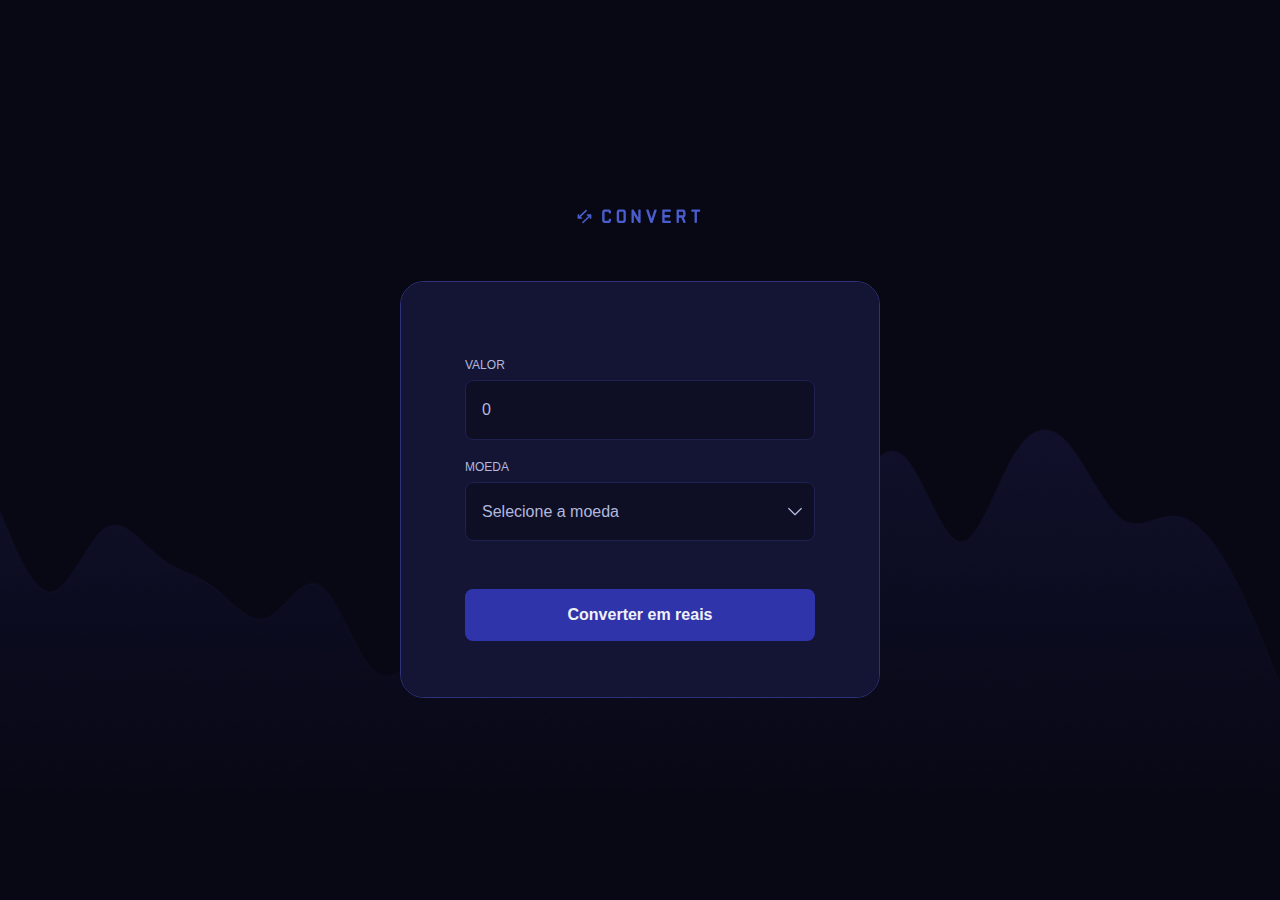
<file: JavaScript/Modulo 8 - Projeto/index.html>
<!DOCTYPE html>
<html lang="en">
  <head>
    <meta charset="UTF-8" />
    <meta name="viewport" content="width=device-width, initial-scale=1.0" />

    <link rel="preconnect" href="https://fonts.googleapis.com" />
    <link rel="preconnect" href="https://fonts.gstatic.com" crossorigin />

    <link
      href="https://fonts.googleapis.com/css2?family=IBM+Plex+Mono&family=Roboto:wght@400;500;700&display=swap"
      rel="stylesheet"
    />

    <link rel="stylesheet" href="styles.css" />

    <title>Convert</title>
  </head>
  <body>
    <img src="./img/logo.svg" alt="Convert logo" />

    <main>
      <form>
        <label for="amount">valor</label>
        <input type="text" name="amount" id="amount" placeholder="0" required />

        <label for="currency">moeda</label>
        <select name="currency" id="currency" required>
          <option value="" disabled selected hidden>Selecione a moeda</option>
          <option value="USD">Dólar Americano</option>
          <option value="EUR">Euro</option>
          <option value="GBP">Libra Esterlina</option>
        </select>

        <button type="submit">Converter em reais</button>
      </form>

      <footer>
        <span id="description">US$ 1 = R$ 4,86</span>
        <h1 id="result">486,00 Reais</h1>
      </footer>
    </main>

    <script src="script.js"></script>
  </body>
</html>
</file>
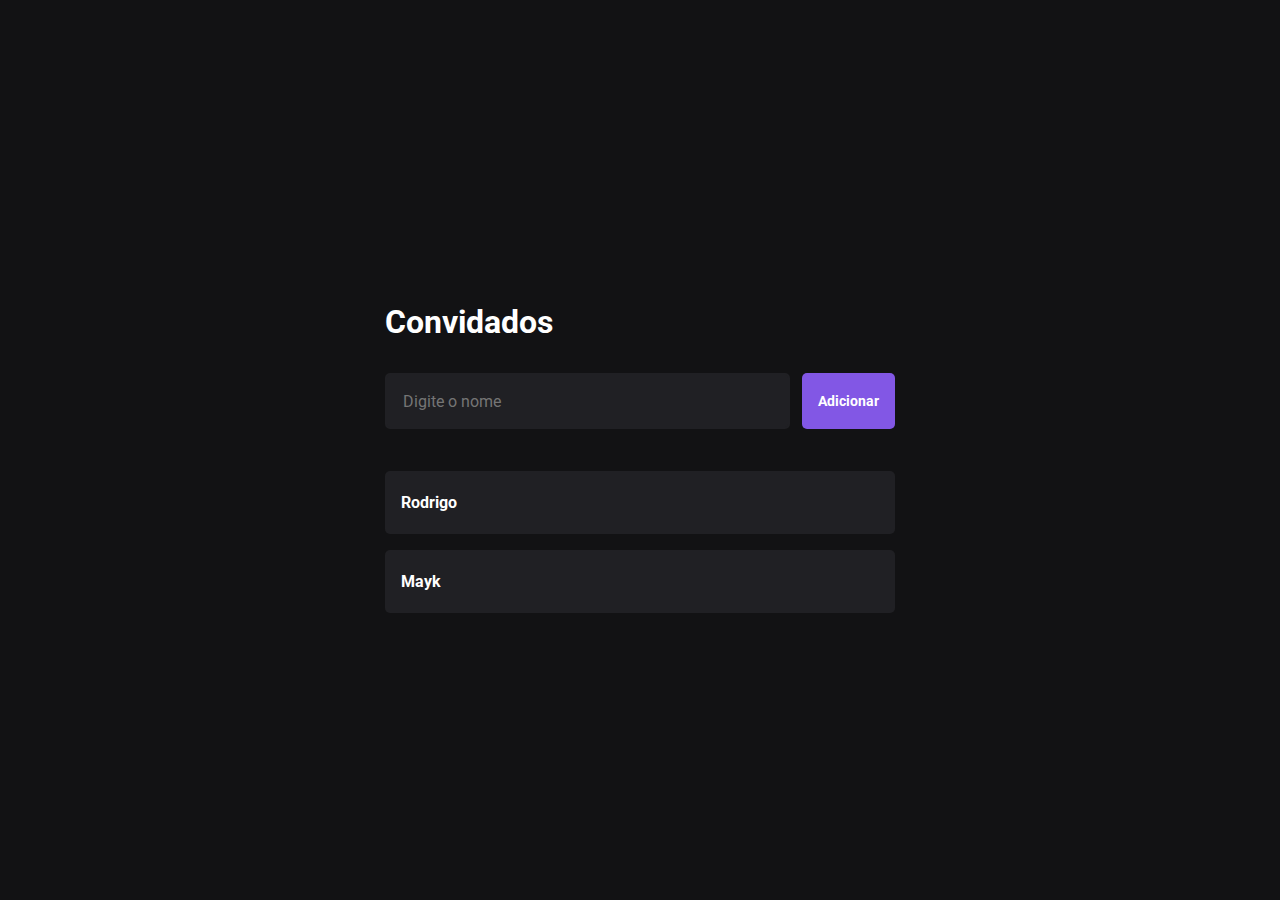
<file: Modulo 7 - Depuracao de codigo/aula 1 depurando codigo/index.html>
<!DOCTYPE html>
<html lang="en">
  <head>
    <meta charset="UTF-8" />
    <meta name="viewport" content="width=device-width, initial-scale=1.0" />

    <link rel="stylesheet" href="styles.css" />

    <title>Aulas de Javascript</title>
  </head>
  <body>
    <main>
      <h1>Convidados</h1>

      <form>
        <input type="text" placeholder="Digite o nome" id="name" />
        <button type="submit" id="btn" class="button">Adicionar</button>
      </form>

      <ul>
        <li id="guest-1" class="guest">
          <span>Rodrigo</span>
        </li>

        <li id="guest-2" class="guest">
          <span>Mayk</span>
        </li>
      </ul>
    </main>

    <script src="scripts.js"></script>
  </body>
</html>
</file>
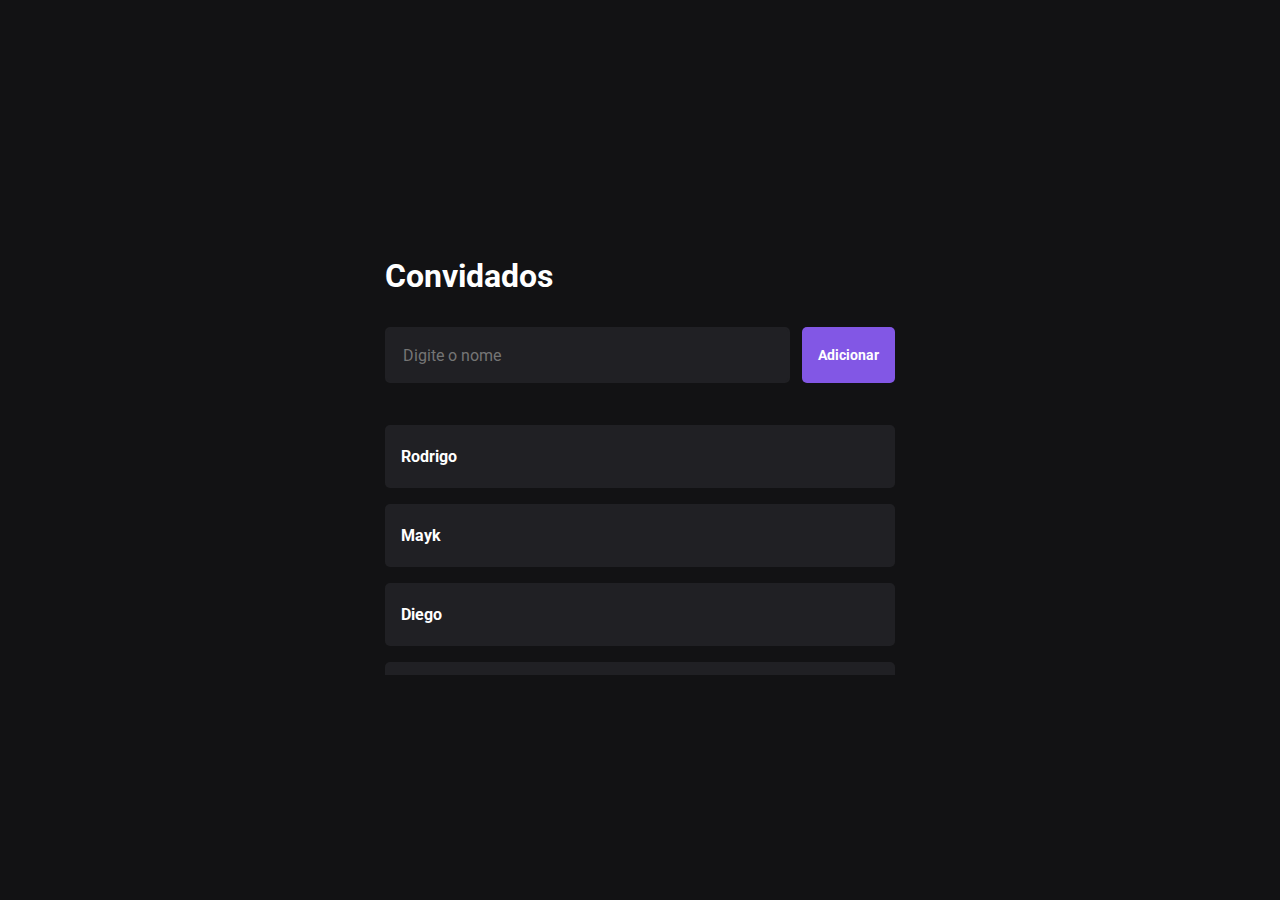
<file: JavaScript basico/Modulo 6 - DOM/aula 10 evento em elementos especificos/index.html>
<!DOCTYPE html>
<html lang="en">
  <head>
    <meta charset="UTF-8" />
    <meta name="viewport" content="width=device-width, initial-scale=1.0" />

    <link rel="stylesheet" href="styles.css" />

    <title>Aulas de Javascript</title>
  </head>
  <body>
    <main>
      <h1>Convidados</h1>

      <form>
        <input type="text" placeholder="Digite o nome" id="name" />
        <button type="submit" id="btn" class="button">Adicionar</button>
      </form>

      <ul>
        <li id="guest-1" class="guest">
          <span>Rodrigo</span>
        </li>

        <li id="guest-2" class="guest">
          <span>Mayk</span>
        </li>

        <li id="guest-2" class="guest">
          <span>Diego</span>
        </li>

        <li id="guest-2" class="guest">
          <span>Tamires</span>
        </li>

        <li id="guest-2" class="guest">Lara</li>

        <li id="guest-2" class="guest">
          <span>Vini</span>
        </li>
        <li id="guest-2" class="guest">
          <span>Rennan</span>
        </li>
      </ul>
    </main>

    <script src="scripts.js"></script>
  </body>
</html>
</file>
<file: JavaScript/Modulo 8 - Projeto/styles.css>
* {
  margin: 0;
  padding: 0;
  box-sizing: border-box;
}

:root {
  font-family: "Inter", sans-serif;
  font-size: 16px;
}

::-webkit-scrollbar {
  width: 8px;
}

::-webkit-scrollbar-track {
  background-color: #1f2151;
}

::-webkit-scrollbar-thumb {
  background-color: #2f3279;
}

body {
  width: 100%;
  height: 100vh;

  background-image: url("./img/bg.png");
  background-size: contain;

  display: flex;
  align-items: center;
  justify-content: center;
  flex-direction: column;

  gap: 3.12rem;

  color: #f1f2f6;
}

main {
  width: 480px;
  border-radius: 1.5rem;

  border: 1px solid #2f3279;
  overflow-y: hidden;
}

form {
  background-color: #141534;

  display: flex;
  flex-direction: column;

  padding: 3.5rem 4rem;
}

label {
  font-size: 0.75rem;
  color: #b2b8de;
  text-transform: uppercase;
  margin-bottom: 0.5rem;
  margin-top: 1.25rem;
}

input,
select {
  outline: 0;

  color: #f1f2f6;
  border: 1px solid #1f2151;
  border-radius: 0.5rem;

  background-color: #0e0f25;
  padding: 1.25rem 1rem;

  font-family: "Inter", sans-serif;
  font-size: 1rem;
}

select {
  -moz-appearance: none;
  -webkit-appearance: none;
  appearance: none;

  background: url("./img/chevron-down.svg") no-repeat;
  background-position: calc(100% - 0.75rem) center !important;
  background-color: #0e0f25;

  cursor: pointer;
  font-size: 1rem;
}

input::placeholder,
select:invalid,
option {
  color: #b2b8de;
}

input:focus,
select:focus {
  border: 1px solid #4a5dcd;
}

button {
  height: 3.25rem;

  background-color: #2f34ab;

  border: none;
  border-radius: 0.5rem;

  color: #f1f2f6;

  font-family: "Inter", sans-serif;
  font-size: 1rem;
  font-weight: 600;
  cursor: pointer;
  transition: background-color 0.2s;

  margin-top: 3rem;
  outline: 0;
}

button:hover {
  background-color: #4a5dcd;
}

button:focus {
  outline: 1.5px solid #4a5dcd;
}

footer {
  background-color: #1f2151;
  padding: 2.5rem;
  max-height: 196px;

  text-align: center;
  display: none;

  overflow-y: scroll;
}

.show-result {
  display: block;
}

footer span {
  color: #7d8dec;
  font-size: 1rem;
  font-family: "IBM Plex Mono", monospace;
  margin-bottom: 0.5rem;
  line-height: 1.25rem;
}

footer h1 {
  color: #f1f2f6;
  font-weight: 700;
  font-size: 2rem;
  line-height: 3rem;
  word-break: break-all;
}
</file>
<file: Modulo 7 - Depuracao de codigo/aula 1 depurando codigo/styles.css>
@import url("https://fonts.googleapis.com/css2?family=Roboto:wght@400;700&display=swap");

* {
  margin: 0;
  padding: 0;
  box-sizing: border-box;
}

body {
  width: 100vw;
  height: 100vh;
  background-color: #121214;

  display: flex;
  justify-content: center;
  align-items: center;
  flex-direction: column;

  font-family: "Roboto", sans-serif;

  padding: 32px;
}

h1,
h2 {
  color: #fff;
  margin: 32px 0;
}

form {
  min-width: 510px;
  display: flex;
  gap: 12px;
}

input {
  flex: 1;
  height: 56px;
  border-radius: 5px;
  border: 2px solid #202024;
  background-color: #202024;
  padding: 16px;
  color: #fff;
  font-size: 16px;

  font-family: "Roboto", sans-serif;
}

input:focus {
  outline: 0;
  border-color: #8234e9;
}

button {
  cursor: pointer;
}

.button {
  height: 56px;
  background-color: #8257e5;
  border-radius: 5px;
  border: none;
  color: #fff;
  font-size: 14px;
  font-weight: bold;

  padding: 0 16px;
  transition: background-color 0.2s;

  font-family: "Roboto", sans-serif;
}

.button:hover {
  background-color: #633bbc;
}

ul {
  list-style-type: none;
  margin-top: 42px;
}

.guest {
  color: #fff;
  font-size: 16px;
  background-color: #202024;

  margin-bottom: 16px;
  padding: 22px 16px;
  border-radius: 5px;

  font-family: "Roboto", sans-serif;
  font-weight: bold;

  display: flex;
  justify-content: space-between;
}

@media (max-width: 420px) {
  form {
    flex-direction: column;
    min-width: 0;
  }
}

.input-error,
.input-error:focus {
  border-color: #e21a43;
}
</file>
<file: JavaScript basico/Modulo 6 - DOM/aula 10 evento em elementos especificos/styles.css>
@import url("https://fonts.googleapis.com/css2?family=Roboto:wght@400;700&display=swap");

* {
  margin: 0;
  padding: 0;
  box-sizing: border-box;
}

::-webkit-scrollbar {
  width: 4px;
}

::-webkit-scrollbar-track {
  background-color: #121214;
}

::-webkit-scrollbar-thumb {
  background-color: #8234e9;
}

body {
  width: 100vw;
  height: 100vh;
  background-color: #121214;

  display: flex;
  justify-content: center;
  align-items: center;
  flex-direction: column;

  font-family: "Roboto", sans-serif;

  padding: 32px;
}

h1,
h2 {
  color: #fff;
  margin: 32px 0;
}

form {
  min-width: 510px;
  display: flex;
  gap: 12px;
}

input {
  flex: 1;
  height: 56px;
  border-radius: 5px;
  border: 2px solid #202024;
  background-color: #202024;
  padding: 16px;
  color: #fff;
  font-size: 16px;

  font-family: "Roboto", sans-serif;
}

input:focus {
  outline: 0;
  border-color: #8234e9;
}

input:disabled {
  opacity: 0.5;
}

button {
  cursor: pointer;
}

.button {
  height: 56px;
  background-color: #8257e5;
  border-radius: 5px;
  border: none;
  color: #fff;
  font-size: 14px;
  font-weight: bold;

  padding: 0 16px;
  transition: background-color 0.2s;

  font-family: "Roboto", sans-serif;
}

.button:hover {
  background-color: #633bbc;
}

ul {
  list-style-type: none;
  margin-top: 42px;

  overflow-y: scroll;
  max-height: 250px;
}

.guest {
  color: #fff;
  font-size: 16px;
  background-color: #202024;

  margin-bottom: 16px;
  padding: 22px 16px;
  border-radius: 5px;

  font-family: "Roboto", sans-serif;
  font-weight: bold;

  display: flex;
  justify-content: space-between;
}

.button-icon {
  background: none;
  border: none;
  color: #555;

  transition: color 0.2s;
}

.button-icon:hover {
  color: #999;
}

@media (max-width: 420px) {
  form {
    flex-direction: column;
    min-width: 0;
  }
}

.input-error,
.input-error:focus {
  border-color: #e21a43;
}
</file>
